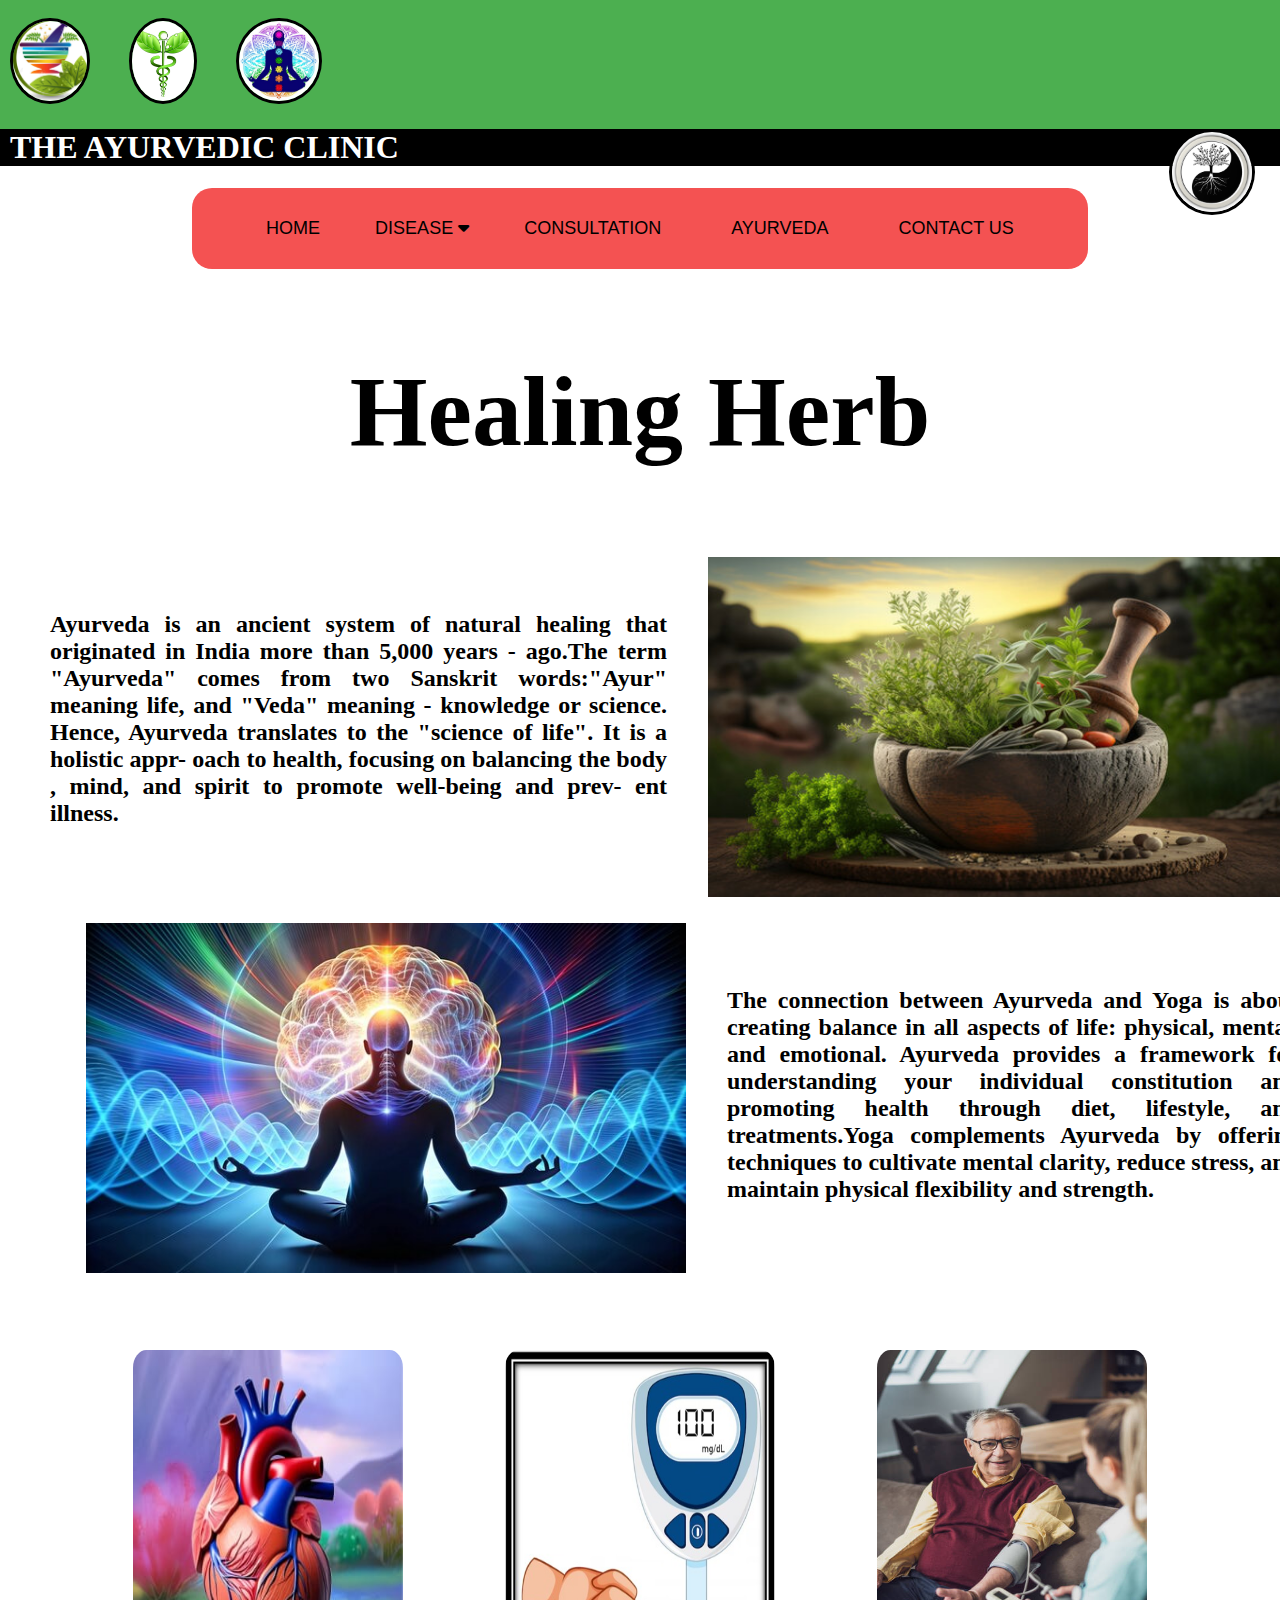
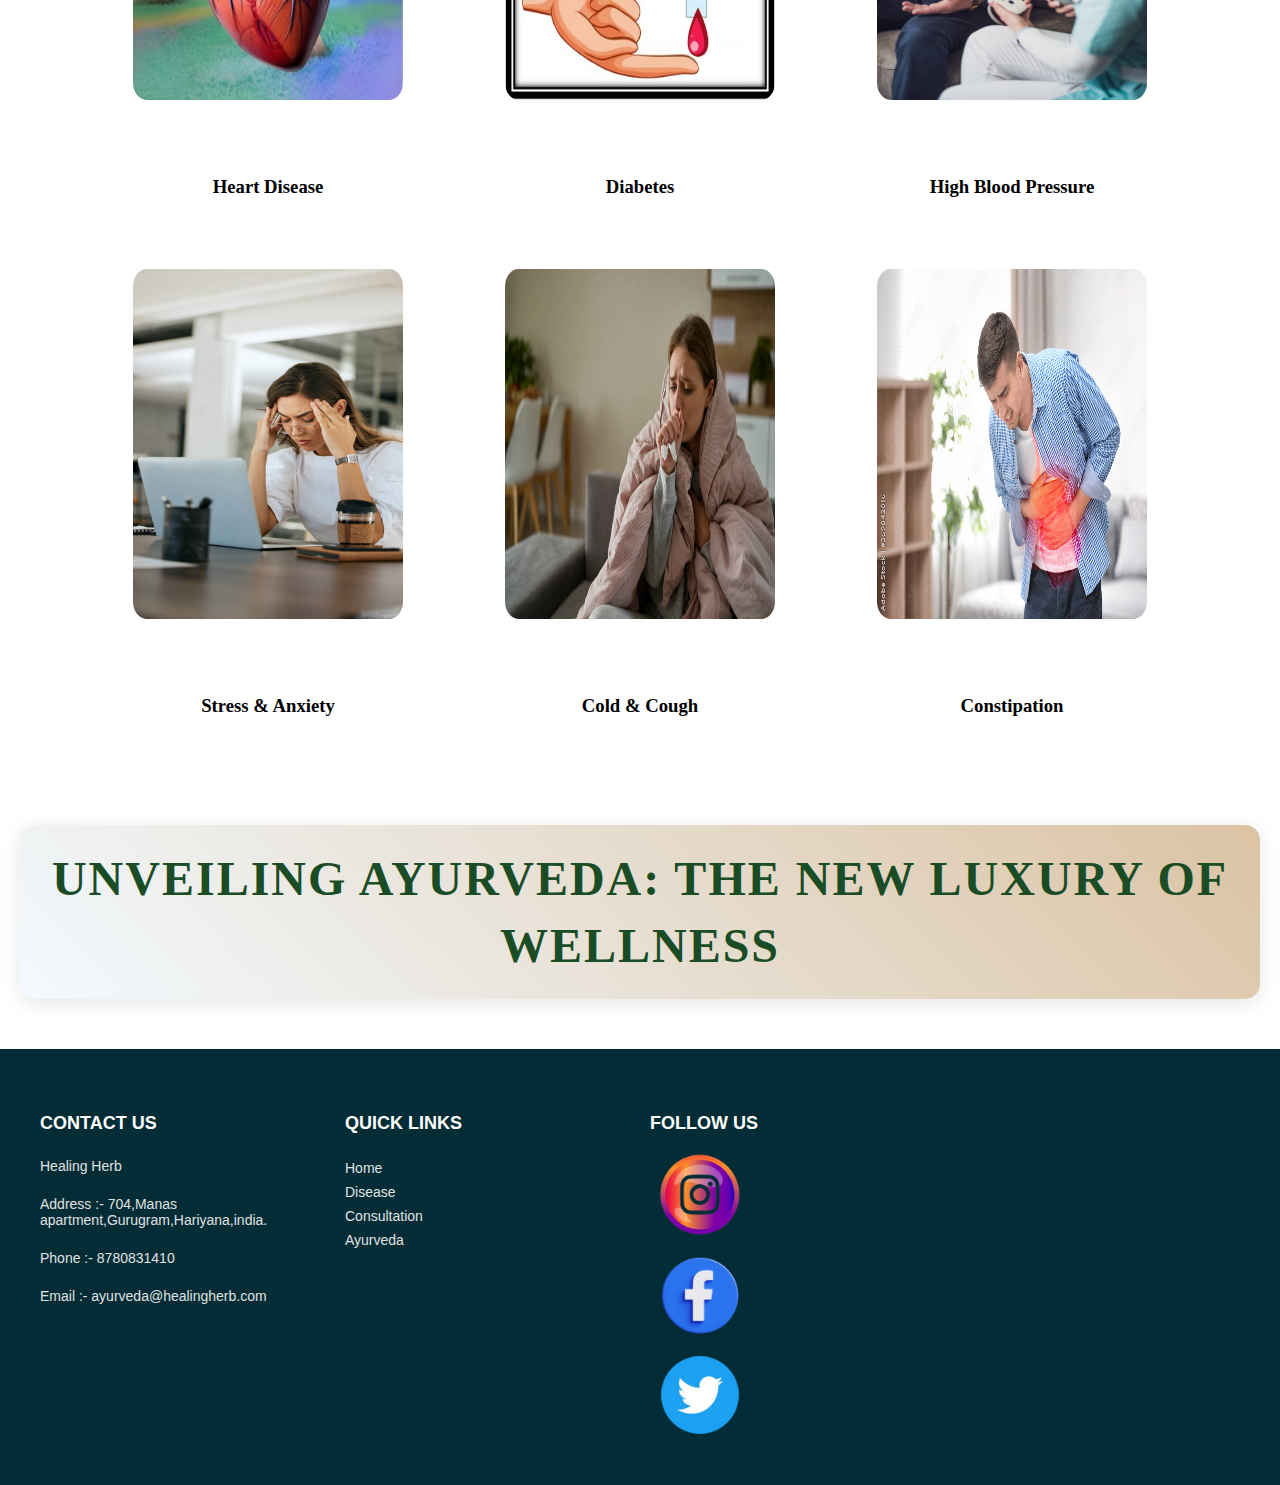
<file: index.html>
<!doctype html>
<html>

<head>
  <title>Healing Herb</title>
  <link rel="stylesheet" href="style1.css" />
   <link href="https://cdnjs.cloudflare.com/ajax/libs/font-awesome/6.0.0-beta3/css/all.min.css" rel="stylesheet">
</head>

<body>

  <header style="background-color: #4CAF50;">
    <br>
    <img src="logo1.jpg" class="logo" />
    <img src="logo2.jpg" class="logo" />
    <img src="logo4.png" class="logo" />
    <br>
    <div style="background-color: black;">
      <h1 style="font-family: Imprint MT Shadow; color:white ; margin-left: 10px;">THE AYURVEDIC CLINIC<img
          src="logo5.png" class="logo" style="float: right;"><br></h1>
    </div>
  </header>
  <div style="background-color: white;">
    <nav class="navbar">
      <ul>
        <li><a href="index.html">Home</a></li>
        <div class="dropdown">
          <button class="dropbtn">Disease
            <i class="fa fa-caret-down"></i>
          </button>
          <div class="dropdown-content">
            <a href="heart_disease.html">Heart Disease</a>
            <a href="diabetes.html">Diabetes</a>
            <a href="high_blood_pressure.html">High Blood Pressure</a>
            <a href="stress_and_anxiety.html">Stress & Anxiety</a>
            <a href="cold_and_cough.html">Cold & Cough</a>
            <a href="constipation.html">Constipation</a>
          </div>
        </div>
        <li><a href="consultation.html">Consultation</a></li>
        <li><a href="ayurveda.html">Ayurveda</a></li>
        <li><a href="contact_us.html">Contact Us</a></li>
      </ul>
    </nav>
  </div>
  <br>

  <h1 class="website-title">Healing Herb</h1>
  <table style="border-spacing: 20px;">
    <tr>
      <td style="padding: 20px; padding-top: 0px;">
        <p>
        <h2 style="font-family: 'Times New Roman', serif; text-align: justify; margin-left: 10px;">
          Ayurveda is an ancient system of natural healing
          that originated in India more than 5,000 years -
          ago.The term "Ayurveda" comes from two Sanskrit
          words:"Ayur" meaning life, and "Veda" meaning -
          knowledge or science. Hence, Ayurveda translates
          to the "science of life". It is a holistic appr-
          oach to health, focusing on balancing the body ,
          mind, and spirit to promote well-being and prev-
          ent illness.
        </h2>
        </p>
      </td>
      <td><img src="himg1.jpg" height=340px width=600></td>
    </tr>

    <tr>
      <td><img src="himg2.jpg" height=350px width=600 style="margin-left:65px ;"></td>
      <td style="padding: 10px; padding-top: 0px;">
        <p>
        <h2 style="font-family: 'Times New Roman', serif; text-align: justify; margin-left: 10px;">
          The connection between Ayurveda and Yoga is about
          creating balance in all aspects of life: physical,
          mental, and emotional. Ayurveda provides a framework
          for understanding your individual constitution and
          promoting health through diet, lifestyle, and
          treatments.Yoga complements Ayurveda by offering
          techniques to cultivate mental clarity, reduce
          stress, and maintain physical flexibility and
          strength.
        </h2>
        </p>
      </td>
    </tr>
  </table>
  <table style="text-align: center; margin-left: auto; margin-right: auto;">
    <tr>
      <td style="padding:50px ;"><a href="heart_disease.html"><img src="D1.jpg" height=350px width=270
            class="image"></a></td>
      <td style="padding:50px ;"><a href="diabetes.html"><img src="D2.png" height=350px width=270 class="image"></a>
      </td>
      <td style="padding:50px ;"><a href="high_blood_pressure.html"><img src="D3.jpg" height=350px width=270
            class="image"></a></td>
    </tr>
    <tr style="font-family: Copperplate Gothic Bold;">
      <td>
        <h3>Heart Disease</h3>
      </td>
      <td>
        <h3>Diabetes</h3>
      </td>
      <td>
        <h3>High Blood Pressure</h3>
      </td>
    </tr>
    <tr>
      <td style="padding:50px ;"><a href="stress_and_anxiety.html"><img src="D4.jpg" height=350px width=270
            class="image"></a></td>
      <td style="padding:50px ;"><a href="cold_and_cough.html"><img src="D5.jpg" height=350px width=270
            class="image"></a></td>
      <td style="padding:50px ;"><a href="constipation.html"><img src="D6.jpg" height=350px width=270 class="image"></a>
      </td>
    </tr>
    <tr style="font-family: Copperplate Gothic Bold;">
      <td>
        <h3>Stress & Anxiety</h3>
      </td>
      <td>
        <h3>Cold & Cough</h3>
      </td>
      <td>
        <h3>Constipation</h3>
      </td>
    </tr>

  </table><br><br>

  <h1 style="text-align: center;" class="luxury-heading">Unveiling Ayurveda: The New Luxury of Wellness</h1>
  <footer>
    <div class="footer-container">
      <div class="footer-column">
        <h4>Contact Us</h4>
        <p>Healing Herb</p>
        <p>Address :- 704,Manas apartment,Gurugram,Hariyana,india.</p>
        <p>Phone :- 8780831410</p>
        <p>Email :- ayurveda@healingherb.com</p>
      </div>
      <div class="footer-column">
        <h4>Quick Links</h4>
        <ul>
          <li><a href="index.html">Home</a></li>
          <li><a href="heart_disease.html">Disease</a></li>
          <li><a href="consultation.html">Consultation</a></li>
          <li><a href="ayurveda.html">Ayurveda</a></li>
          </nav>
      </div>
      <div class="footer-column">
        <h4>Follow Us</h4>
        <img src="F1.jpg" hight=100px width=100px class="fl">
        <img src="F2.jpg" hight=100px width=100px class="fl">
        <img src="F3.jpg" hight=100px width=100px class="fl">
      </div>
  </footer>
</body>

</html>
</file>
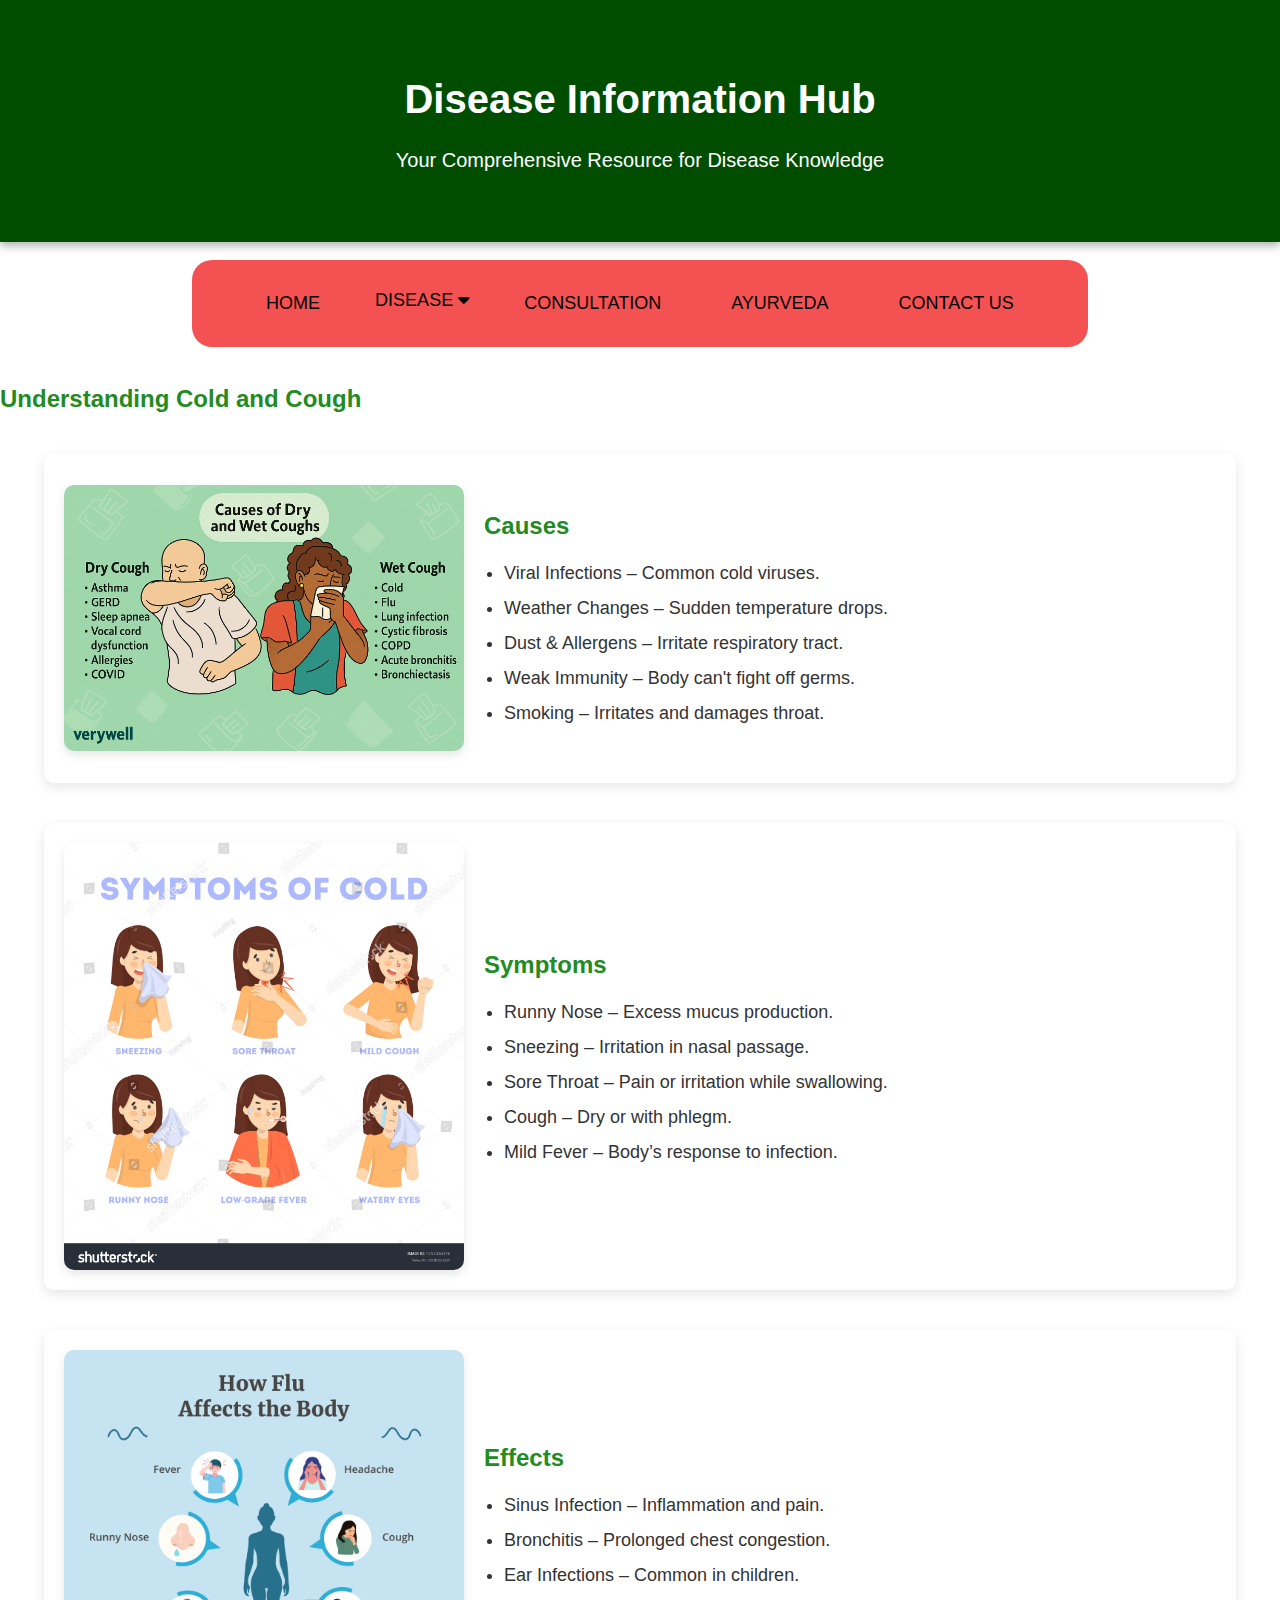
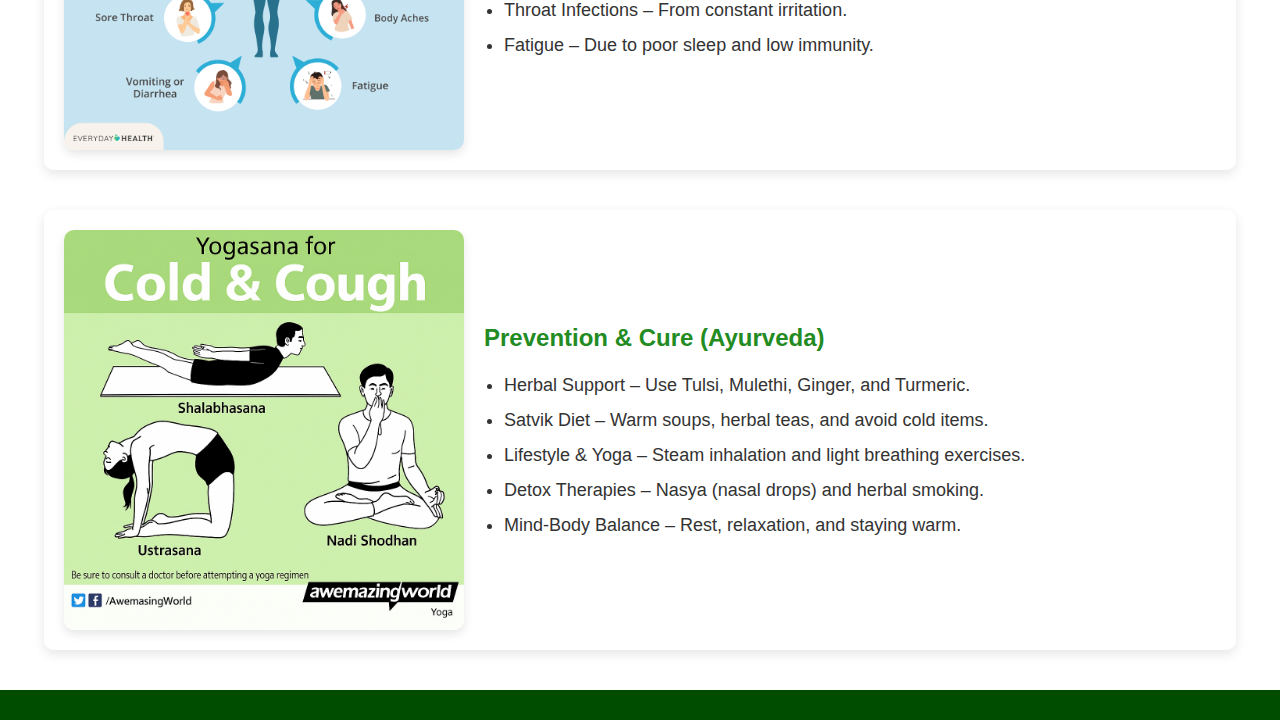
<file: cold_and_cough.html>
<!DOCTYPE html>
<html lang="en">
<head>
    <title>Cold and Cough</title>
    <link rel="stylesheet" href="fin.css">
    <link rel="stylesheet" href="style1.css" />
       <link href="https://cdnjs.cloudflare.com/ajax/libs/font-awesome/6.0.0-beta3/css/all.min.css" rel="stylesheet">
</head>
    
<body>
    <header class="header">
        <h1>Disease Information Hub</h1>
        <p>Your Comprehensive Resource for Disease Knowledge</p>
    </header>
    <br>
    <nav class="navbar">
          <ul>
            <li><a href="index.html">Home</a></li>
            <div class="dropdown">
              <button class="dropbtn">Disease
                <i class="fa fa-caret-down"></i>
              </button>
              <div class="dropdown-content">
                <a href="heart_disease.html">Heart Disease</a>
                <a href="diabetes.html">Diabetes</a>
                <a href="high_blood_pressure.html">High Blood Pressure</a>
                <a href="stress_and_anxiety.html">Stress & Anxiety</a>
                <a href="cold_and_cough.html">Cold & Cough</a>
                <a href="constipation.html">Constipation</a>
              </div>
            </div>
            <li><a href="consultation.html">Consultation</a></li>
            <li><a href="ayurveda.html">Ayurveda</a></li>
            <li><a href="contact_us.html">Contact Us</a></li>
          </ul>
        </nav>
      </div>
      <br>
    <main>
        <h2 class="main">Understanding Cold and Cough</h2>
        <section class="section">
            <img src="c5.png" alt="Causes of Cold and Cough" class="section-img">
            <div class="content">
                <h2>Causes</h2>
                <ul><li>Viral Infections – Common cold viruses.</li><li>Weather Changes – Sudden temperature drops.</li><li>Dust & Allergens – Irritate respiratory tract.</li><li>Weak Immunity – Body can't fight off germs.</li><li>Smoking – Irritates and damages throat.</li></ul>
            </div>
        </section>
        <section class="section">
            <img src="s5.jpg" alt="Symptoms of Cold and Cough" class="section-img">
            <div class="content">
                <h2>Symptoms</h2>
                <ul><li>Runny Nose – Excess mucus production.</li><li>Sneezing – Irritation in nasal passage.</li><li>Sore Throat – Pain or irritation while swallowing.</li><li>Cough – Dry or with phlegm.</li><li>Mild Fever – Body’s response to infection.</li></ul>
            </div>
        </section>
        <section class="section">
            <img src="e5.png" alt="Effects of Cold and Cough" class="section-img">
            <div class="content">
                <h2>Effects</h2>
                <ul><li>Sinus Infection – Inflammation and pain.</li><li>Bronchitis – Prolonged chest congestion.</li><li>Ear Infections – Common in children.</li><li>Throat Infections – From constant irritation.</li><li>Fatigue – Due to poor sleep and low immunity.</li></ul>
            </div>
        </section>
        <section class="section">
            <img src="ce5.png" alt="Cure for Cold and Cough" class="section-img">
            <div class="content">
                <h2>Prevention & Cure (Ayurveda)</h2>
                <ul><li>Herbal Support – Use Tulsi, Mulethi, Ginger, and Turmeric.</li><li>Satvik Diet – Warm soups, herbal teas, and avoid cold items.</li><li>Lifestyle & Yoga – Steam inhalation and light breathing exercises.</li><li>Detox Therapies – Nasya (nasal drops) and herbal smoking.</li><li>Mind-Body Balance – Rest, relaxation, and staying warm.</li></ul>
            </div>
        </section>
    </main>
    <footer class="footer"></footer>
</body>
</html>
</file>
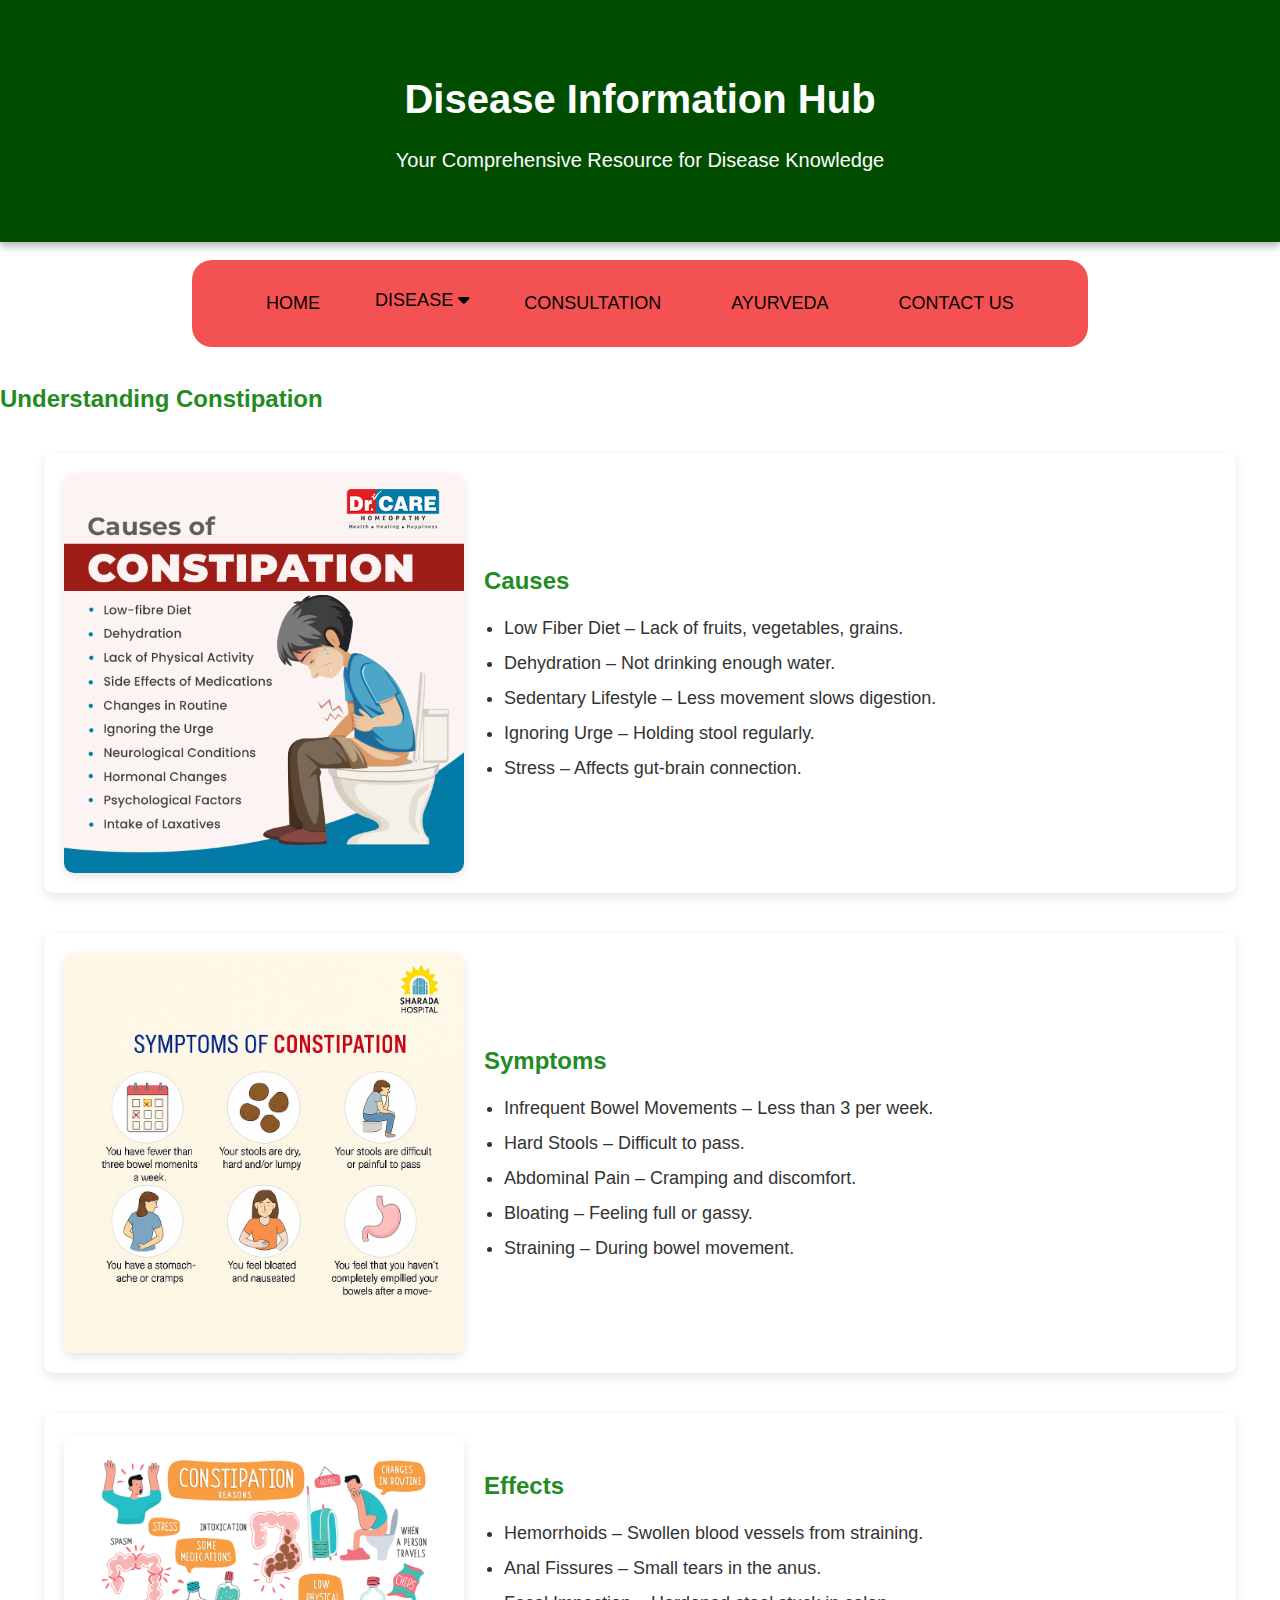
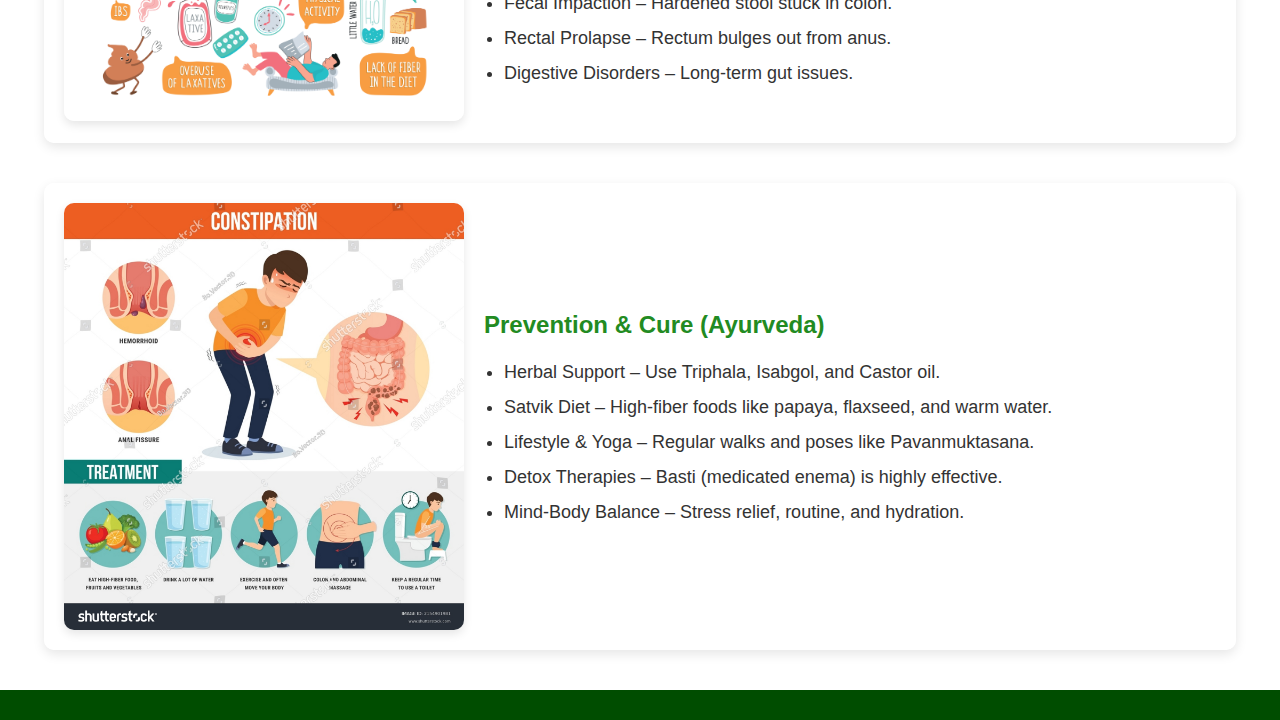
<file: constipation.html>
<!DOCTYPE html>
<html lang="en">
<head>
    <title>Constipation</title>
    <link rel="stylesheet" href="fin.css">
    <link rel="stylesheet" href="style1.css" />
       <link href="https://cdnjs.cloudflare.com/ajax/libs/font-awesome/6.0.0-beta3/css/all.min.css" rel="stylesheet">
</head>
<body>
    <header class="header">
        <h1>Disease Information Hub</h1>
        <p>Your Comprehensive Resource for Disease Knowledge</p>
    </header>
    <br>
    <nav class="navbar">
          <ul>
            <li><a href="index.html">Home</a></li>
            <div class="dropdown">
              <button class="dropbtn">Disease
                <i class="fa fa-caret-down"></i>
              </button>
              <div class="dropdown-content">
                <a href="heart_disease.html">Heart Disease</a>
                <a href="diabetes.html">Diabetes</a>
                <a href="high_blood_pressure.html">High Blood Pressure</a>
                <a href="stress_and_anxiety.html">Stress & Anxiety</a>
                <a href="cold_and_cough.html">Cold & Cough</a>
                <a href="constipation.html">Constipation</a>
              </div>
            </div>
            <li><a href="consultation.html">Consultation</a></li>
            <li><a href="ayurveda.html">Ayurveda</a></li>
            <li><a href="contact_us.html">Contact Us</a></li>
          </ul>
        </nav>
      </div>
      <br>
    <main>
        <h2 class="main">Understanding Constipation</h2>
        <section class="section">
            <img src="c6.jpg" alt="Causes of Constipation" class="section-img">
            <div class="content">
                <h2>Causes</h2>
                <ul><li>Low Fiber Diet – Lack of fruits, vegetables, grains.</li><li>Dehydration – Not drinking enough water.</li><li>Sedentary Lifestyle – Less movement slows digestion.</li><li>Ignoring Urge – Holding stool regularly.</li><li>Stress – Affects gut-brain connection.</li></ul>
            </div>
        </section>
        <section class="section">
            <img src="s6.png" alt="Symptoms of Constipation" class="section-img">
            <div class="content">
                <h2>Symptoms</h2>
                <ul><li>Infrequent Bowel Movements – Less than 3 per week.</li><li>Hard Stools – Difficult to pass.</li><li>Abdominal Pain – Cramping and discomfort.</li><li>Bloating – Feeling full or gassy.</li><li>Straining – During bowel movement.</li></ul>
            </div>
        </section>
        <section class="section">
            <img src="e6.png" alt="Effects of Constipation" class="section-img">
            <div class="content">
                <h2>Effects</h2>
                <ul><li>Hemorrhoids – Swollen blood vessels from straining.</li><li>Anal Fissures – Small tears in the anus.</li><li>Fecal Impaction – Hardened stool stuck in colon.</li><li>Rectal Prolapse – Rectum bulges out from anus.</li><li>Digestive Disorders – Long-term gut issues.</li></ul>
            </div>
        </section>
        <section class="section">
            <img src="ce6.jpg" alt="Cure for Constipation" class="section-img">
            <div class="content">
                <h2>Prevention & Cure (Ayurveda)</h2>
                <ul><li>Herbal Support – Use Triphala, Isabgol, and Castor oil.</li><li>Satvik Diet – High-fiber foods like papaya, flaxseed, and warm water.</li><li>Lifestyle & Yoga – Regular walks and poses like Pavanmuktasana.</li><li>Detox Therapies – Basti (medicated enema) is highly effective.</li><li>Mind-Body Balance – Stress relief, routine, and hydration.</li></ul>
            </div>
        </section>
    </main>
    <footer class="footer"></footer>
</body>
</html>
</file>
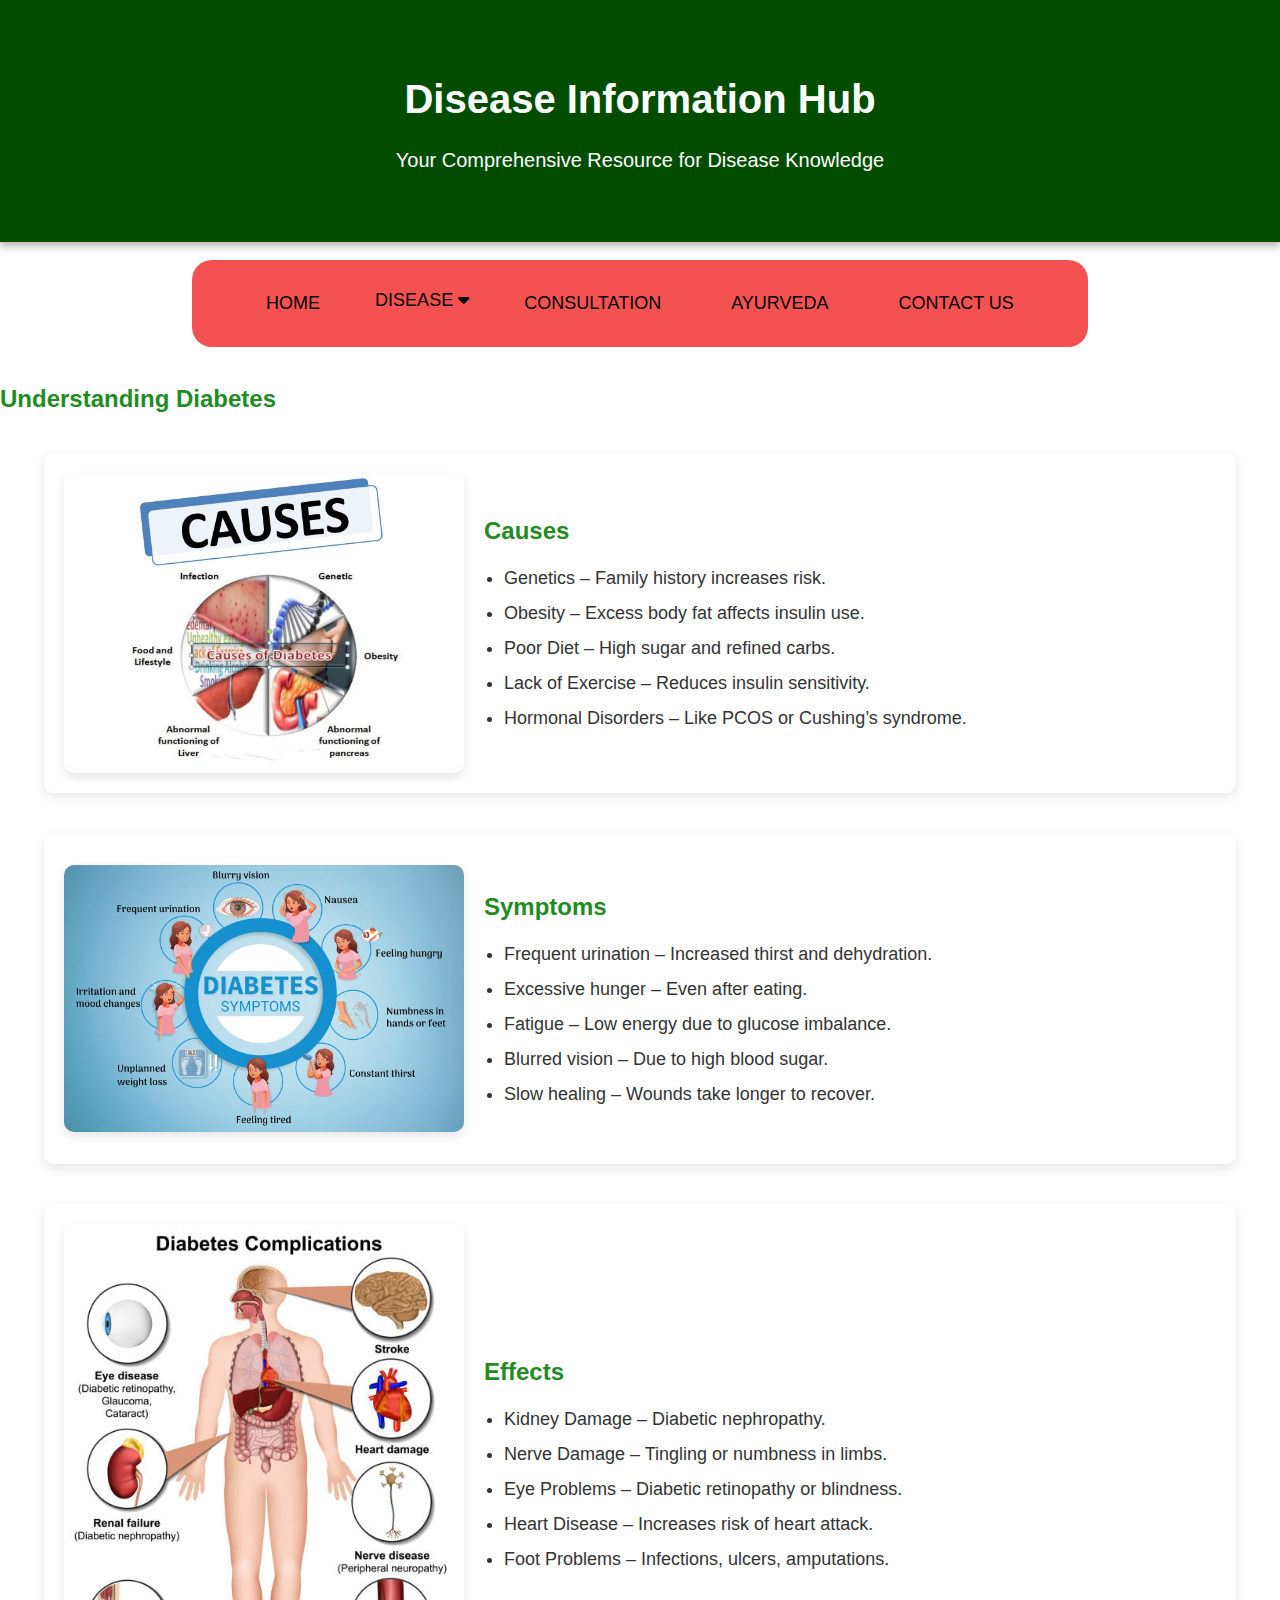
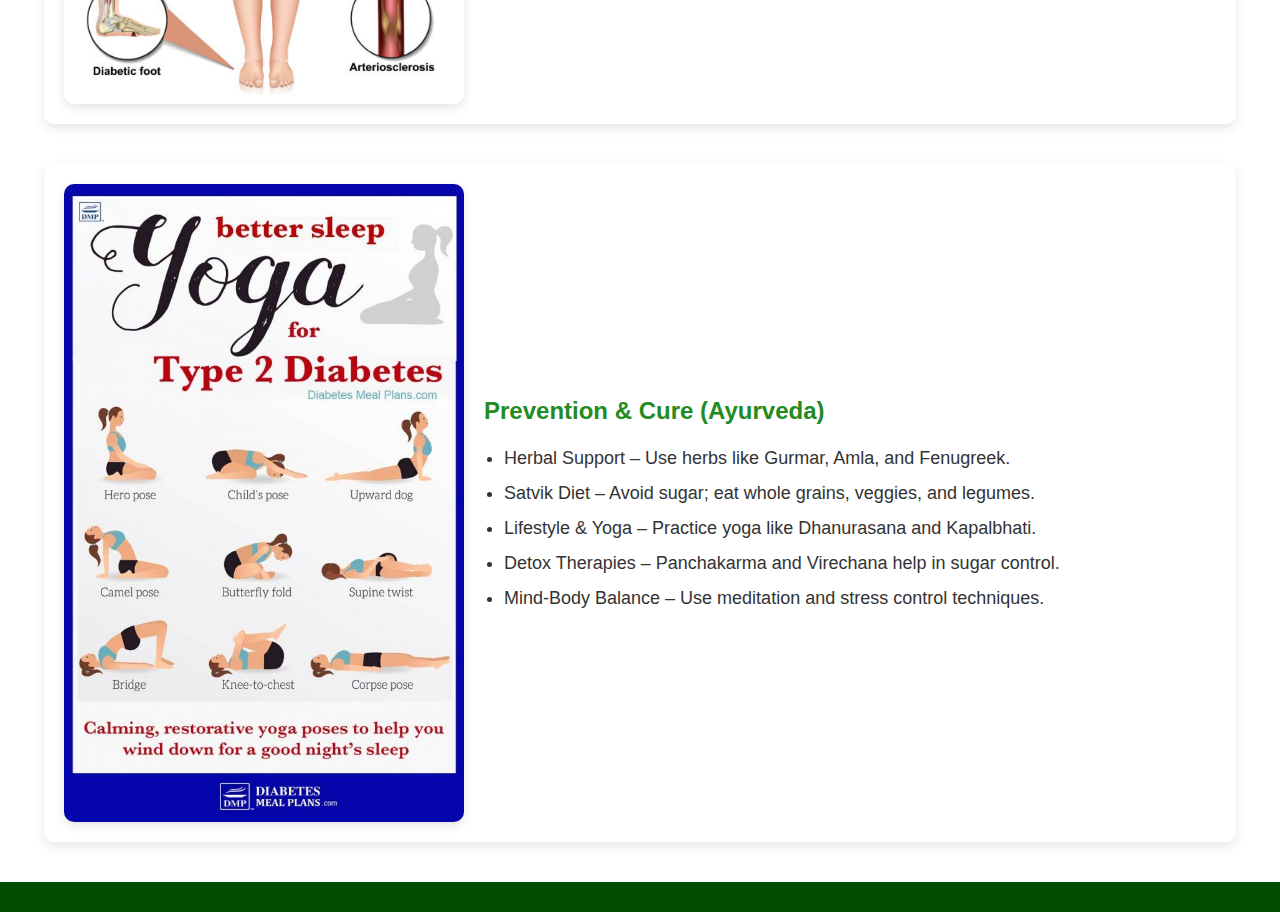
<file: diabetes.html>
<!DOCTYPE html>
<html lang="en">
<head>
    <title>Diabetes</title>
    <link rel="stylesheet" href="fin.css">
    <link rel="stylesheet" href="style1.css" />
       <link href="https://cdnjs.cloudflare.com/ajax/libs/font-awesome/6.0.0-beta3/css/all.min.css" rel="stylesheet">
</head>
<body>
    <header class="header">
        <h1>Disease Information Hub</h1>
        <p>Your Comprehensive Resource for Disease Knowledge</p>
    </header>
    <br>
    <nav class="navbar">
          <ul>
            <li><a href="index.html">Home</a></li>
            <div class="dropdown">
              <button class="dropbtn">Disease
                <i class="fa fa-caret-down"></i>
              </button>
              <div class="dropdown-content">
                <a href="heart_disease.html">Heart Disease</a>
                <a href="diabetes.html">Diabetes</a>
                <a href="high_blood_pressure.html">High Blood Pressure</a>
                <a href="stress_and_anxiety.html">Stress & Anxiety</a>
                <a href="cold_and_cough.html">Cold & Cough</a>
                <a href="constipation.html">Constipation</a>
              </div>
            </div>
            <li><a href="consultation.html">Consultation</a></li>
            <li><a href="ayurveda.html">Ayurveda</a></li>
            <li><a href="contact_us.html">Contact Us</a></li>
          </ul>
        </nav>
      </div>
      <br>
    <main>
        <h2 class="main">Understanding Diabetes</h2>
        <section class="section">
            <img src="c2.jpg" alt="Causes of Diabetes" class="section-img">
            <div class="content">
                <h2>Causes</h2>
                <ul><li>Genetics – Family history increases risk.</li>
                    <li>Obesity – Excess body fat affects insulin use.</li>
                    <li>Poor Diet – High sugar and refined carbs.</li>
                    <li>Lack of Exercise – Reduces insulin sensitivity.</li>
                    <li>Hormonal Disorders – Like PCOS or Cushing’s syndrome.</li></ul>
            </div>
        </section>
        <section class="section">
            <img src="s2.jpg" alt="Symptoms of Diabetes" class="section-img">
            <div class="content">
                <h2>Symptoms</h2>
                <ul><li>Frequent urination – Increased thirst and dehydration.</li><li>Excessive hunger – Even after eating.</li><li>Fatigue – Low energy due to glucose imbalance.</li><li>Blurred vision – Due to high blood sugar.</li><li>Slow healing – Wounds take longer to recover.</li></ul>
            </div>
        </section>
        <section class="section">
            <img src="e2.jpg" alt="Effects of Diabetes" class="section-img">
            <div class="content">
                <h2>Effects</h2>
                <ul><li>Kidney Damage – Diabetic nephropathy.</li><li>Nerve Damage – Tingling or numbness in limbs.</li><li>Eye Problems – Diabetic retinopathy or blindness.</li><li>Heart Disease – Increases risk of heart attack.</li><li>Foot Problems – Infections, ulcers, amputations.</li></ul>
            </div>
        </section>
        <section class="section">
            <img src="ce2.jpg" alt="Cure for Diabetes" class="section-img">
            <div class="content">
                <h2>Prevention & Cure (Ayurveda)</h2>
                <ul><li>Herbal Support – Use herbs like Gurmar, Amla, and Fenugreek.</li><li>Satvik Diet – Avoid sugar; eat whole grains, veggies, and legumes.</li><li>Lifestyle & Yoga – Practice yoga like Dhanurasana and Kapalbhati.</li><li>Detox Therapies – Panchakarma and Virechana help in sugar control.</li><li>Mind-Body Balance – Use meditation and stress control techniques.</li></ul>
            </div>
        </section>
    </main>
    <footer class="footer"></footer>
</body>
</html>
</file>
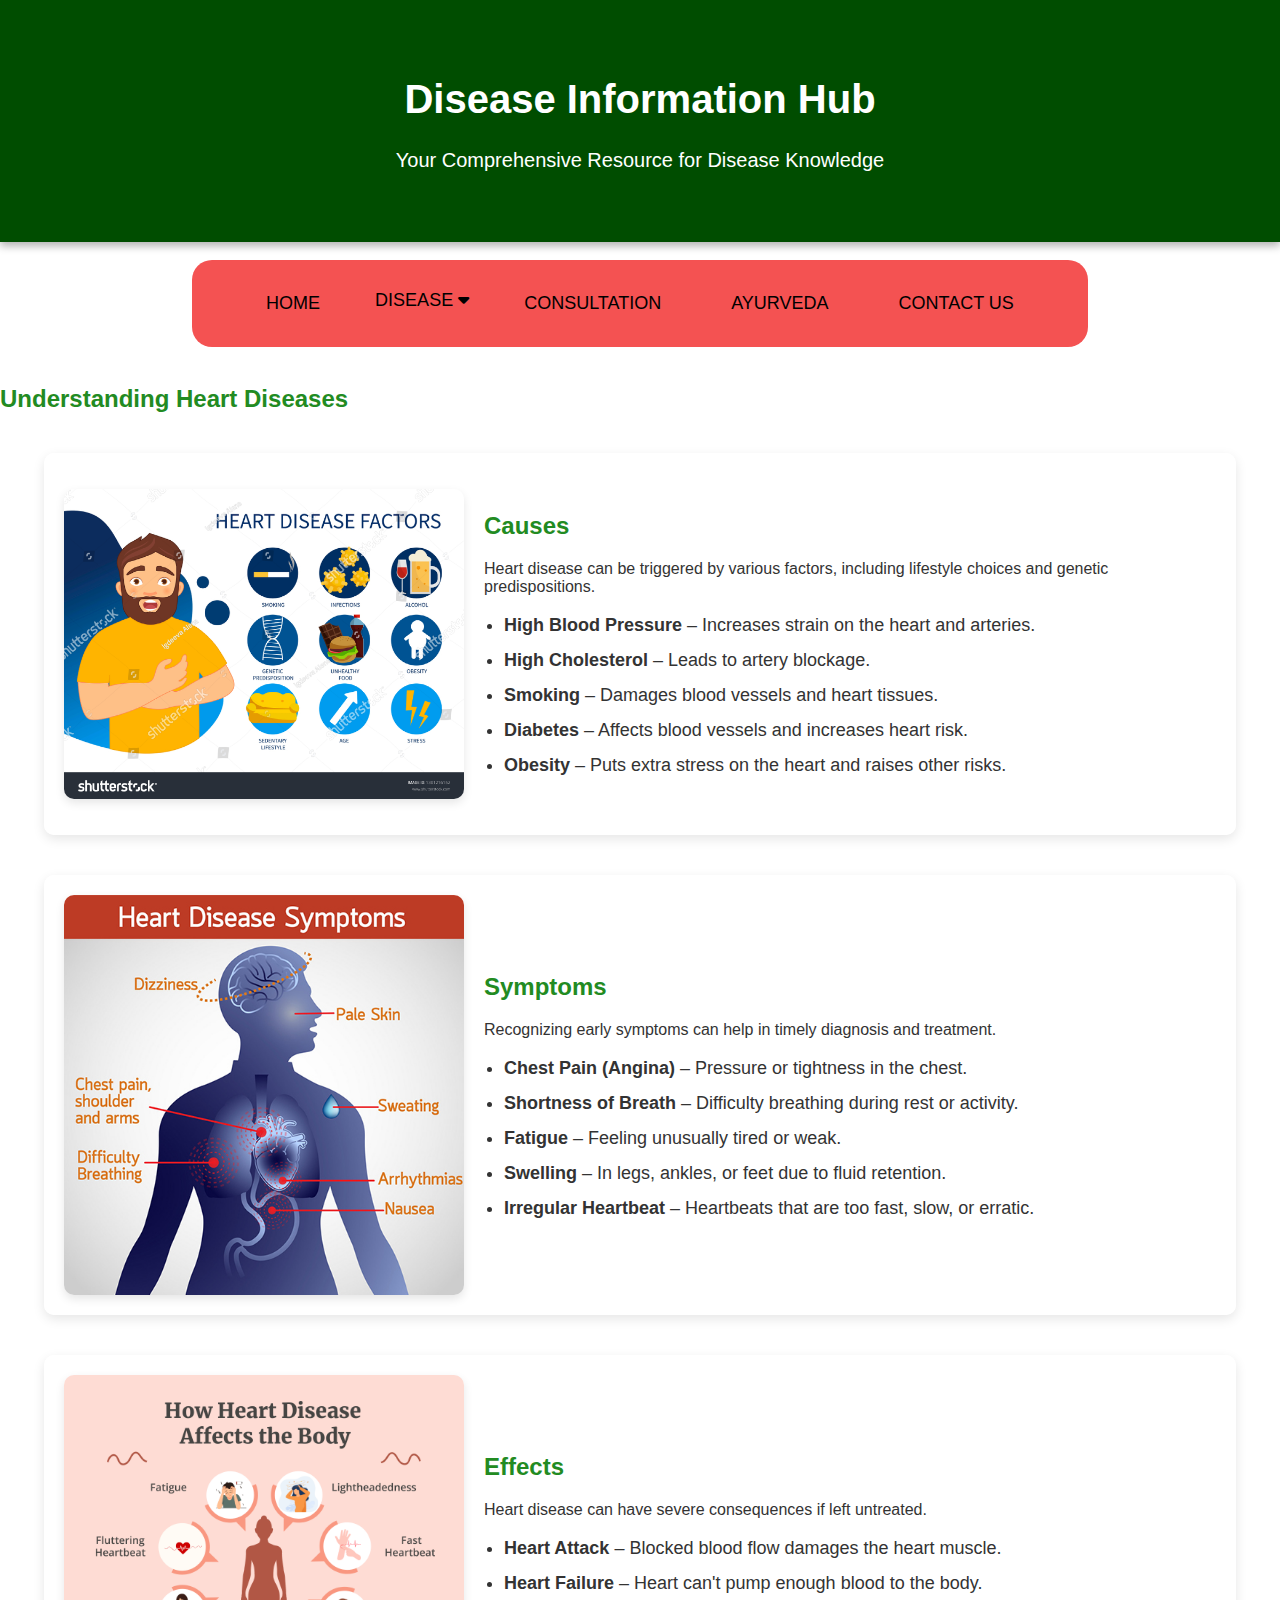
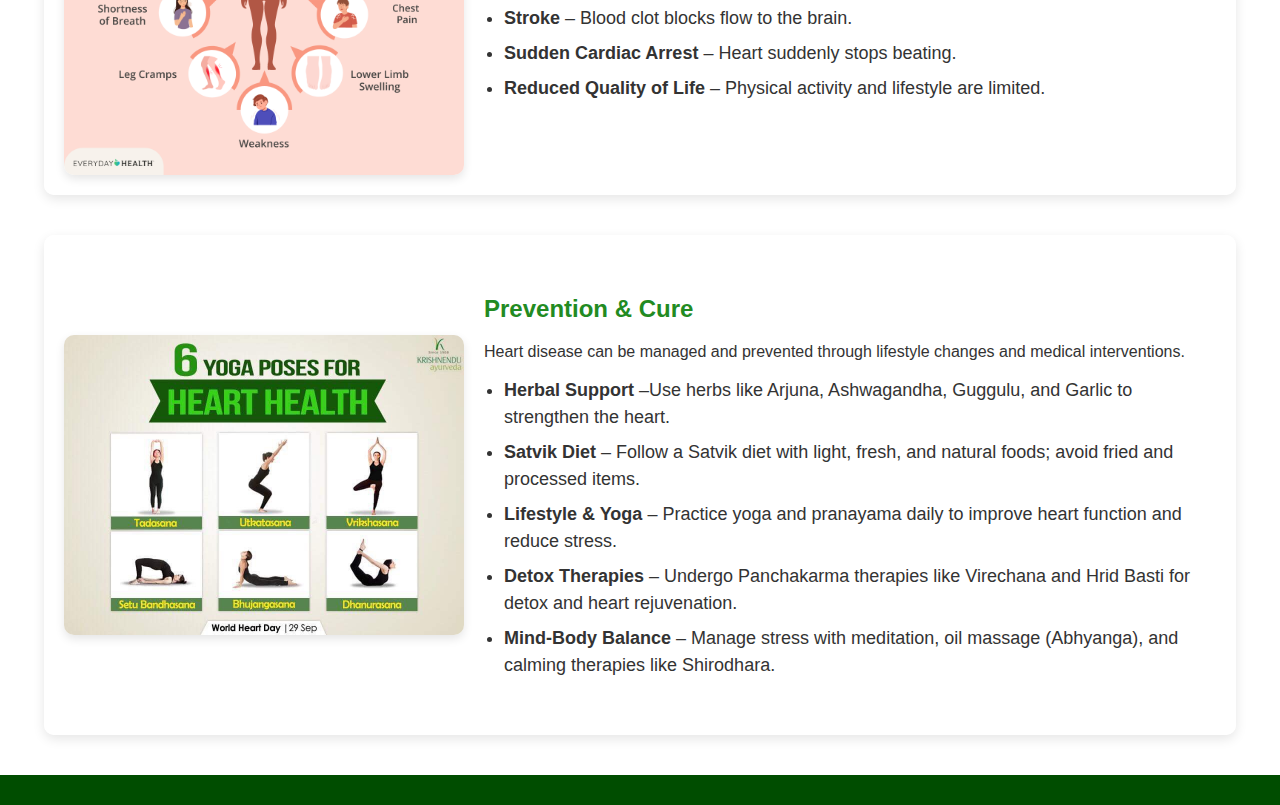
<file: heart_disease.html>
<!DOCTYPE html>
<html lang="en">
<head>
    
    <title>Heart Disease Information</title>
    <link rel="stylesheet" href="fin.css">
     <link rel="stylesheet" href="style1.css" />
       <link href="https://cdnjs.cloudflare.com/ajax/libs/font-awesome/6.0.0-beta3/css/all.min.css" rel="stylesheet">
</head>
<body>
    

    
    <header class="header">
        <h1>Disease Information Hub</h1>
        <p>Your Comprehensive Resource for Disease Knowledge</p>
    </header>
    <br>
    <nav class="navbar">
          <ul>
            <li><a href="index.html">Home</a></li>
            <div class="dropdown">
              <button class="dropbtn">Disease
                <i class="fa fa-caret-down"></i>
              </button>
              <div class="dropdown-content">
                <a href="heart_disease.html">Heart Disease</a>
                <a href="diabetes.html">Diabetes</a>
                <a href="high_blood_pressure.html">High Blood Pressure</a>
                <a href="stress_and_anxiety.html">Stress & Anxiety</a>
                <a href="cold_and_cough.html">Cold & Cough</a>
                <a href="constipation.html">Constipation</a>
              </div>
            </div>
            <li><a href="consultation.html">Consultation</a></li>
            <li><a href="ayurveda.html">Ayurveda</a></li>
            <li><a href="contact_us.html">Contact Us</a></li>
          </ul>
        </nav>
      </div>
      <br>
    
    <main>
        <h2 class="main">Understanding Heart Diseases</h2>

        
        <section class="section">
            <img src="c1.jpg" alt="Causes of Heart Disease" class="section-img">
            <div class="content">
                <h2>Causes</h2>
                <p>Heart disease can be triggered by various factors, including lifestyle choices and genetic predispositions.</p>
                <ul>
                    <li><strong>High Blood Pressure</strong> – Increases strain on the heart and arteries.</li>
                    <li><strong>High Cholesterol</strong> – Leads to artery blockage.</li>
                    <li><strong>Smoking</strong> – Damages blood vessels and heart tissues.</li>
                    <li><strong>Diabetes</strong> – Affects blood vessels and increases heart risk.</li>
                    <li><strong>Obesity</strong> – Puts extra stress on the heart and raises other risks.</li>
                </ul>
            </div>
        </section>

        
        <section class="section">
            <img src="s1.jpg" alt="Symptoms of Heart Disease" class="section-img">
            <div class="content">
                <h2>Symptoms</h2>
                <p>Recognizing early symptoms can help in timely diagnosis and treatment.</p>
                <ul>
                    <li><strong>Chest Pain (Angina)</strong> – Pressure or tightness in the chest.</li>
                    <li><strong>Shortness of Breath</strong> – Difficulty breathing during rest or activity.</li>
                    <li><strong>Fatigue</strong> – Feeling unusually tired or weak.</li>
                    <li><strong>Swelling</strong> – In legs, ankles, or feet due to fluid retention.</li>
                    <li><strong>Irregular Heartbeat</strong> – Heartbeats that are too fast, slow, or erratic.</li>
                </ul>
            </div>
        </section>

        
        <section class="section">
            <img src="e1.png" alt="Effects of Heart Disease" class="section-img">
            <div class="content">
                <h2>Effects</h2>
                <p>Heart disease can have severe consequences if left untreated.</p>
                <ul>
                    <li><strong>Heart Attack</strong> – Blocked blood flow damages the heart muscle.</li>
  <li><strong>Heart Failure</strong> – Heart can't pump enough blood to the body.</li>
  <li><strong>Stroke</strong> – Blood clot blocks flow to the brain.</li>
  <li><strong>Sudden Cardiac Arrest</strong> – Heart suddenly stops beating.</li>
  <li><strong>Reduced Quality of Life</strong> – Physical activity and lifestyle are limited.</li>
            </div>
        </section>

        
        <section class="section">
            <img src="cu1.jpeg" alt="Cure for Heart Disease" class="section-img">
            <div class="content">
                <h2>Prevention & Cure</h2>
                <p>Heart disease can be managed and prevented through lifestyle changes and medical interventions.</p>
                <ul>
                    <li><strong>Herbal Support</strong> –Use herbs like Arjuna, Ashwagandha, Guggulu, and Garlic to strengthen the heart.</li>
                    <li><strong>Satvik Diet</strong> – Follow a Satvik diet with light, fresh, and natural foods; avoid fried and processed items.</li>
                    <li><strong>Lifestyle & Yoga</strong> – Practice yoga and pranayama daily to improve heart function and reduce stress.</li>
                    <li><strong>Detox Therapies</strong> – Undergo Panchakarma therapies like Virechana and Hrid Basti for detox and heart rejuvenation.</li>
                    <li><strong>Mind-Body Balance</strong> – Manage stress with meditation, oil massage (Abhyanga), and calming therapies like Shirodhara.</li>
                  </ul>
                </ul>
            </div>
        </section>
    </main>

    
    <footer class="footer">
       </footer>

</body>
</html>
</file>
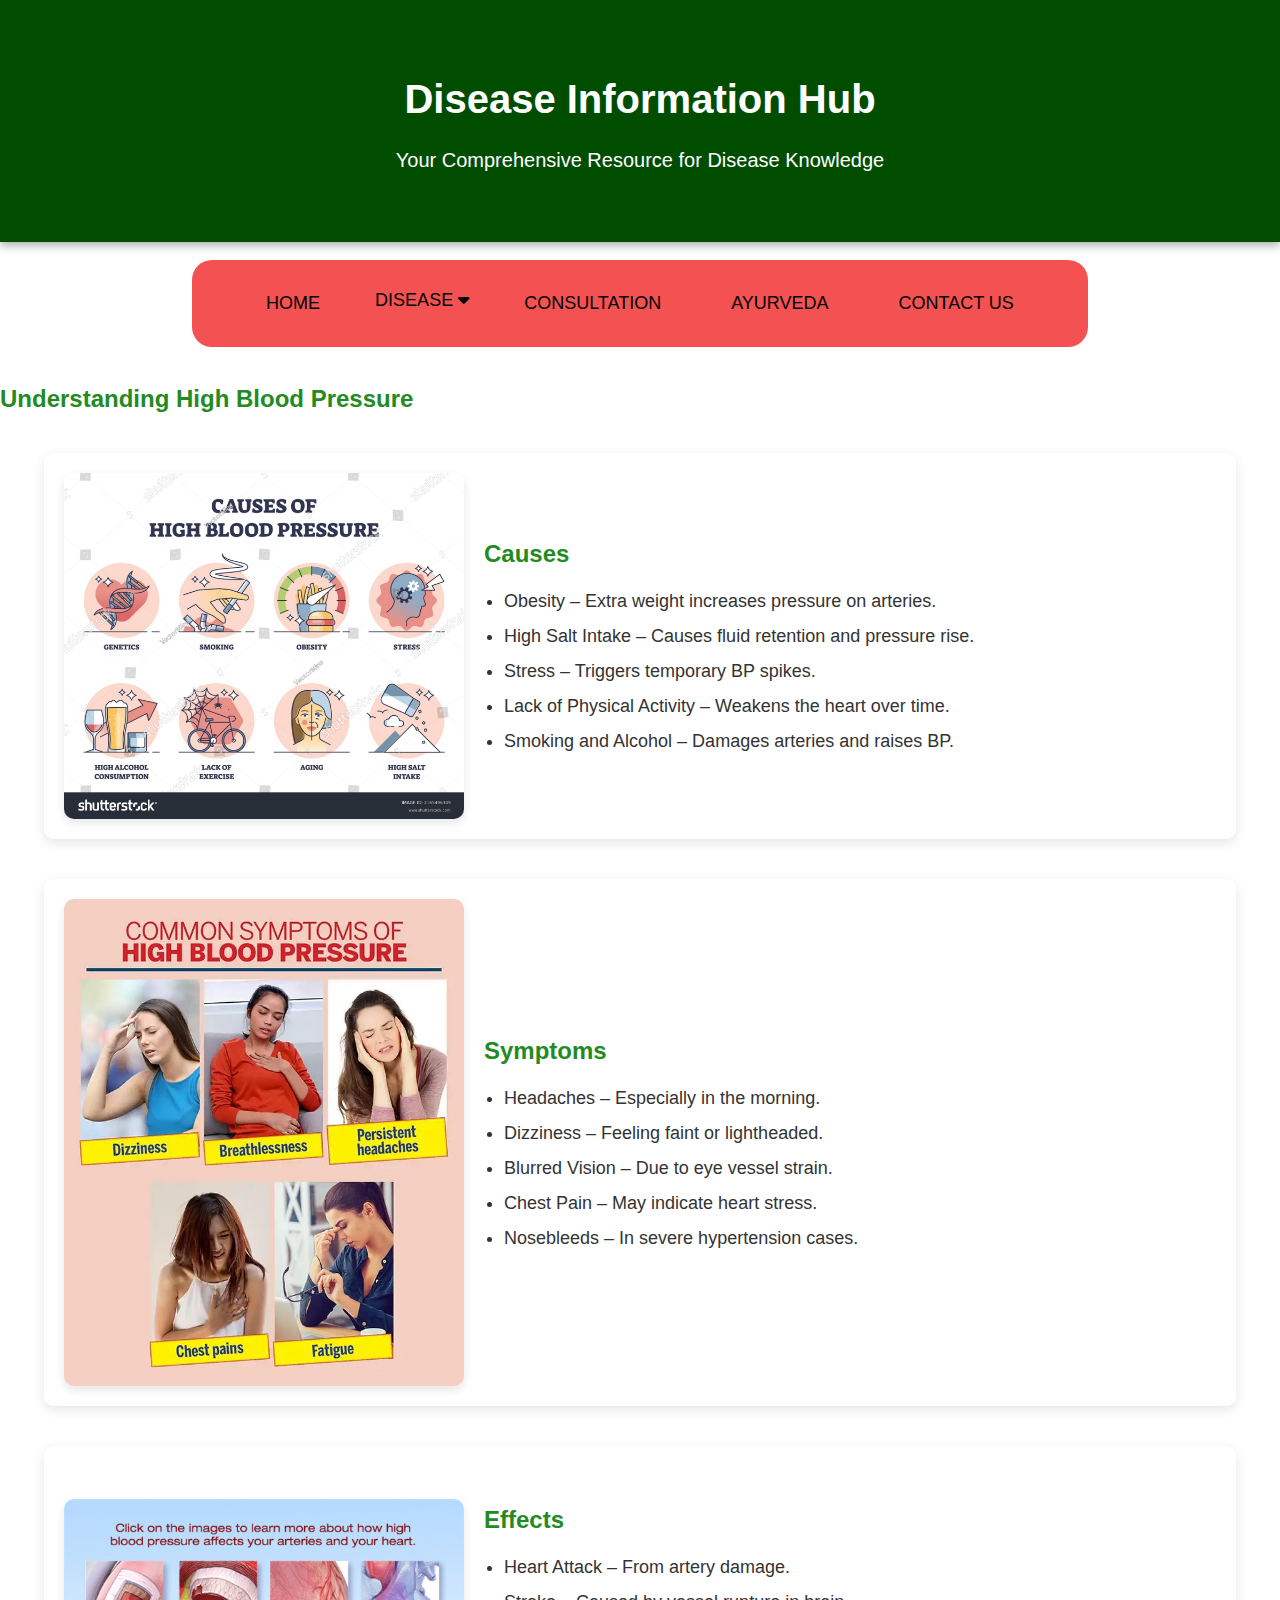
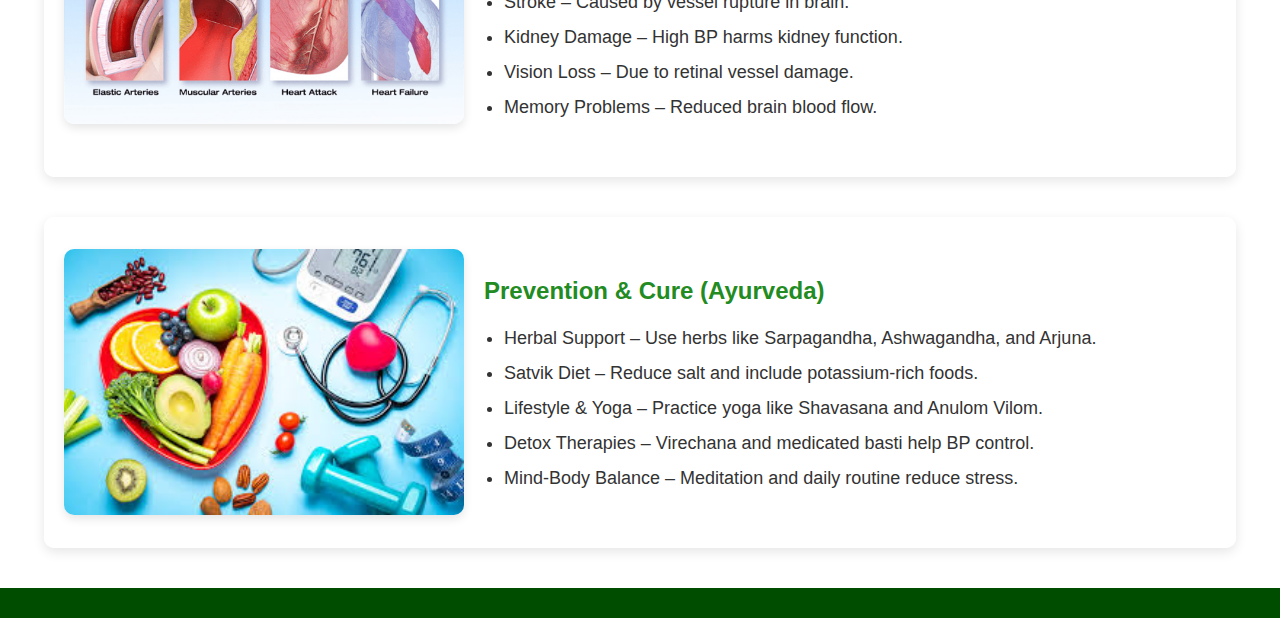
<file: high_blood_pressure.html>
<!DOCTYPE html>
<html lang="en">
<head>
    <title>High Blood Pressure</title>
    <link rel="stylesheet" href="fin.css">
    <link rel="stylesheet" href="style1.css" />
       <link href="https://cdnjs.cloudflare.com/ajax/libs/font-awesome/6.0.0-beta3/css/all.min.css" rel="stylesheet">
</head>
<body>
    <header class="header">
        <h1>Disease Information Hub</h1>
        <p>Your Comprehensive Resource for Disease Knowledge</p>
    </header>
    <br>
    <nav class="navbar">
          <ul>
            <li><a href="index.html">Home</a></li>
            <div class="dropdown">
              <button class="dropbtn">Disease
                <i class="fa fa-caret-down"></i>
              </button>
              <div class="dropdown-content">
                <a href="heart_disease.html">Heart Disease</a>
                <a href="diabetes.html">Diabetes</a>
                <a href="high_blood_pressure.html">High Blood Pressure</a>
                <a href="stress_and_anxiety.html">Stress & Anxiety</a>
                <a href="cold_and_cough.html">Cold & Cough</a>
                <a href="constipation.html">Constipation</a>
              </div>
            </div>
            <li><a href="consultation.html">Consultation</a></li>
            <li><a href="ayurveda.html">Ayurveda</a></li>
            <li><a href="contact_us.html">Contact Us</a></li>
          </ul>
        </nav>
      </div>
      <br>
    <main>
        <h2 class="main">Understanding High Blood Pressure</h2>
        <section class="section">
            <img src="c3.jpg" alt="Causes of High Blood Pressure" class="section-img">
            <div class="content">
                <h2>Causes</h2>
                <ul><li>Obesity – Extra weight increases pressure on arteries.</li><li>High Salt Intake – Causes fluid retention and pressure rise.</li><li>Stress – Triggers temporary BP spikes.</li><li>Lack of Physical Activity – Weakens the heart over time.</li><li>Smoking and Alcohol – Damages arteries and raises BP.</li></ul>
            </div>
        </section>
        <section class="section">
            <img src="s3.webp" alt="Symptoms of High Blood Pressure" class="section-img">
            <div class="content">
                <h2>Symptoms</h2>
                <ul><li>Headaches – Especially in the morning.</li><li>Dizziness – Feeling faint or lightheaded.</li><li>Blurred Vision – Due to eye vessel strain.</li><li>Chest Pain – May indicate heart stress.</li><li>Nosebleeds – In severe hypertension cases.</li></ul>
            </div>
        </section>
        <section class="section">
            <img src="e3.png" alt="Effects of High Blood Pressure" class="section-img">
            <div class="content">
                <h2>Effects</h2>
                <ul><li>Heart Attack – From artery damage.</li><li>Stroke – Caused by vessel rupture in brain.</li><li>Kidney Damage – High BP harms kidney function.</li><li>Vision Loss – Due to retinal vessel damage.</li><li>Memory Problems – Reduced brain blood flow.</li></ul>
            </div>
        </section>
        <section class="section">
            <img src="ce3.jpg" alt="Cure for High Blood Pressure" class="section-img">
            <div class="content">
                <h2>Prevention & Cure (Ayurveda)</h2>
                <ul><li>Herbal Support – Use herbs like Sarpagandha, Ashwagandha, and Arjuna.</li><li>Satvik Diet – Reduce salt and include potassium-rich foods.</li><li>Lifestyle & Yoga – Practice yoga like Shavasana and Anulom Vilom.</li><li>Detox Therapies – Virechana and medicated basti help BP control.</li><li>Mind-Body Balance – Meditation and daily routine reduce stress.</li></ul>
            </div>
        </section>
    </main>
    <footer class="footer"></footer>
</body>
</html>
</file>
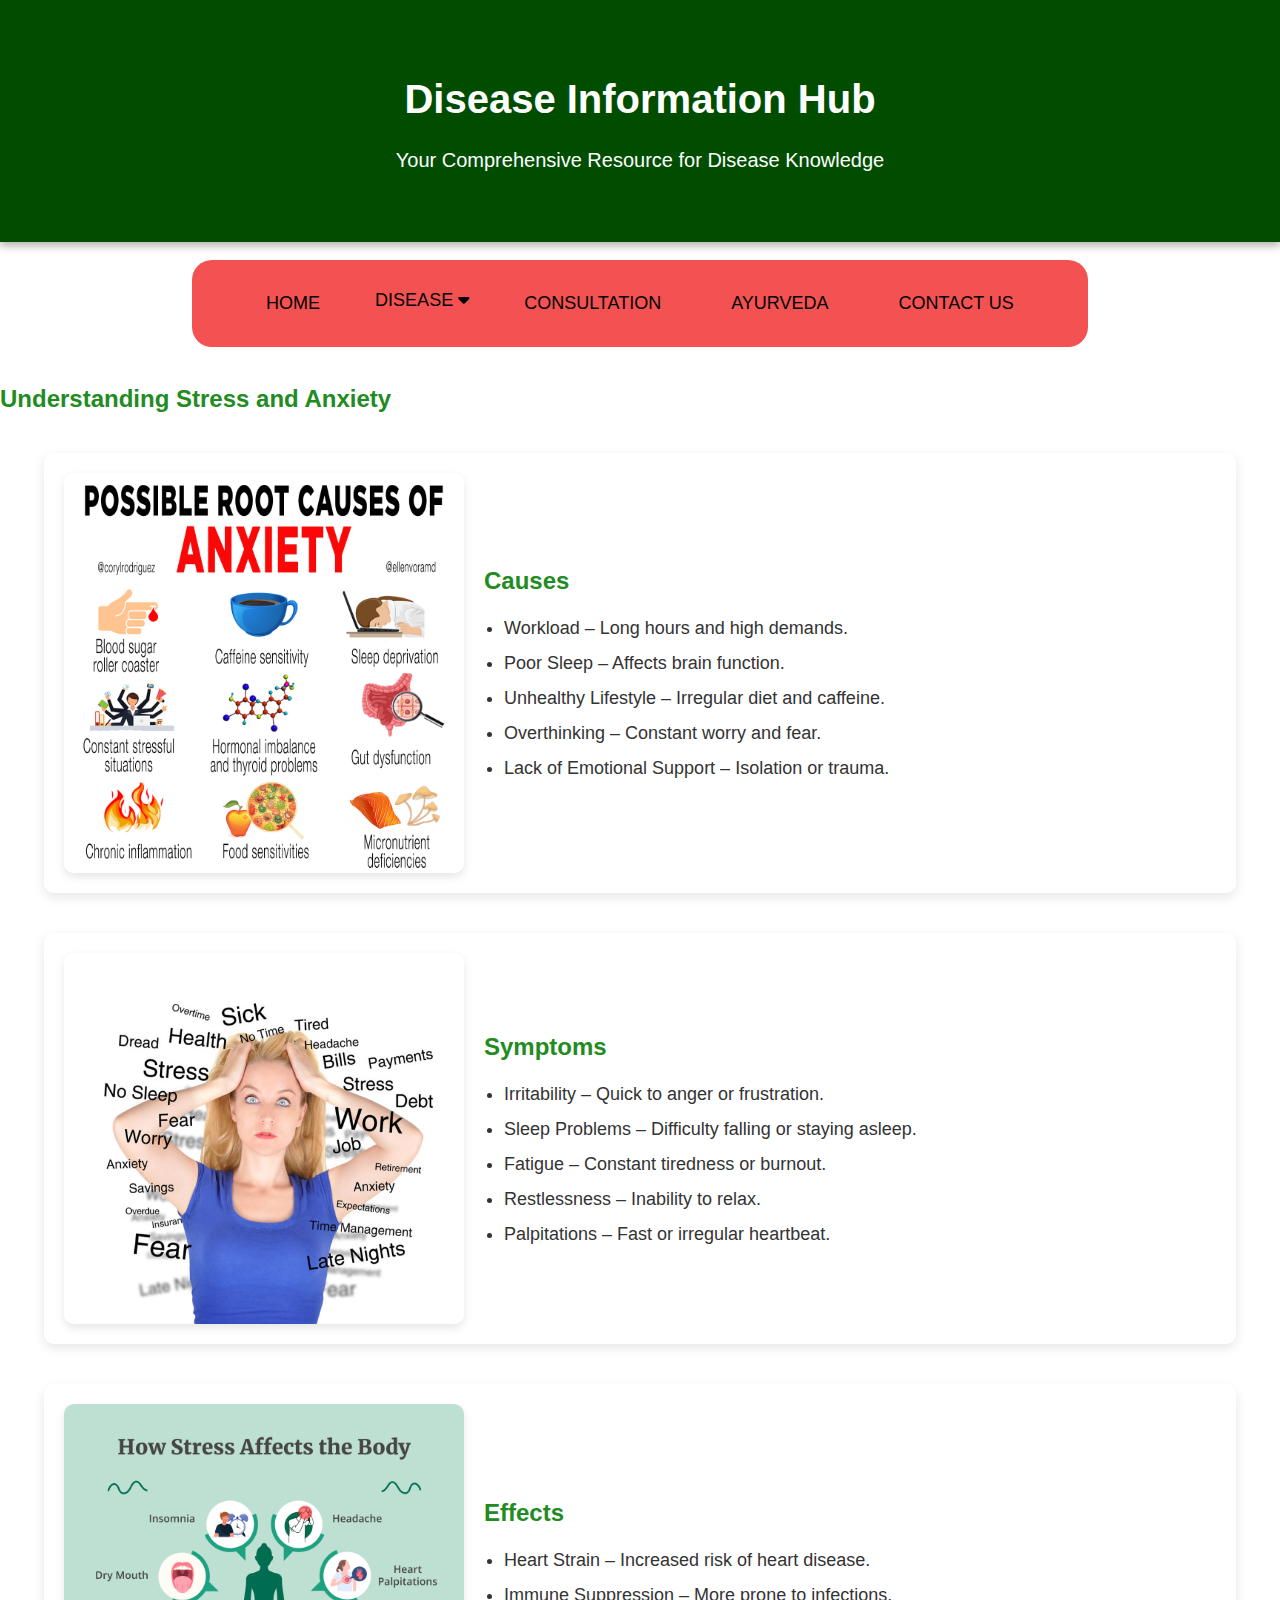
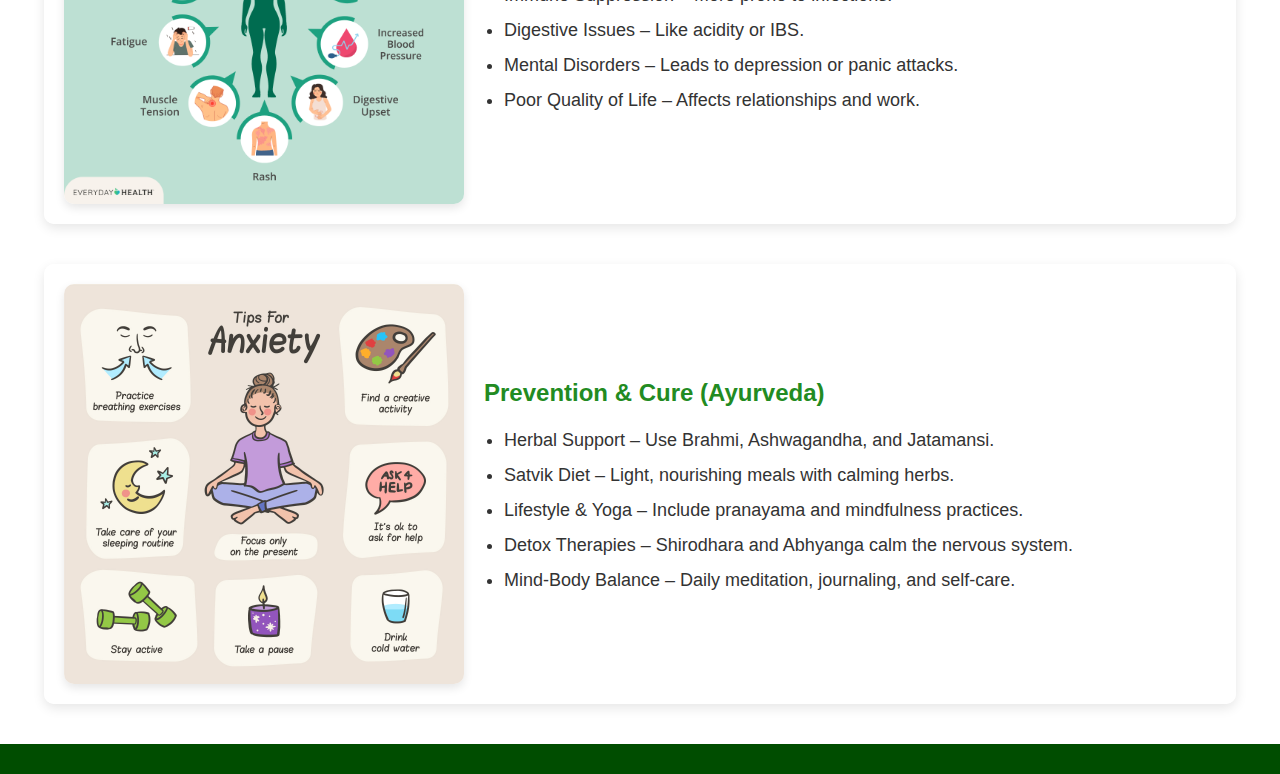
<file: stress_and_anxiety.html>
<!DOCTYPE html>
<html lang="en">
<head>
    <title>Stress and Anxiety</title>
    <link rel="stylesheet" href="fin.css">
    <link rel="stylesheet" href="style1.css" />
       <link href="https://cdnjs.cloudflare.com/ajax/libs/font-awesome/6.0.0-beta3/css/all.min.css" rel="stylesheet">
</head>
<body>
    <header class="header">
        <h1>Disease Information Hub</h1>
        <p>Your Comprehensive Resource for Disease Knowledge</p>
    </header>
    <br>
    <nav class="navbar">
          <ul>
            <li><a href="index.html">Home</a></li>
            <div class="dropdown">
              <button class="dropbtn">Disease
                <i class="fa fa-caret-down"></i>
              </button>
              <div class="dropdown-content">
                <a href="heart_disease.html">Heart Disease</a>
                <a href="diabetes.html">Diabetes</a>
                <a href="high_blood_pressure.html">High Blood Pressure</a>
                <a href="stress_and_anxiety.html">Stress & Anxiety</a>
                <a href="cold_and_cough.html">Cold & Cough</a>
                <a href="constipation.html">Constipation</a>
              </div>
            </div>
            <li><a href="consultation.html">Consultation</a></li>
            <li><a href="ayurveda.html">Ayurveda</a></li>
            <li><a href="contact_us.html">Contact Us</a></li>
          </ul>
        </nav>
      </div>
      <br>
    <main>
        <h2 class="main">Understanding Stress and Anxiety</h2>
        <section class="section">
            <img src="c4.jpg" alt="Causes of Stress and Anxiety" class="section-img">
            <div class="content">
                <h2>Causes</h2>
                <ul><li>Workload – Long hours and high demands.</li><li>Poor Sleep – Affects brain function.</li><li>Unhealthy Lifestyle – Irregular diet and caffeine.</li><li>Overthinking – Constant worry and fear.</li><li>Lack of Emotional Support – Isolation or trauma.</li></ul>
            </div>
        </section>
        <section class="section">
            <img src="s4.jpg" alt="Symptoms of Stress and Anxiety" class="section-img">
            <div class="content">
                <h2>Symptoms</h2>
                <ul><li>Irritability – Quick to anger or frustration.</li><li>Sleep Problems – Difficulty falling or staying asleep.</li><li>Fatigue – Constant tiredness or burnout.</li><li>Restlessness – Inability to relax.</li><li>Palpitations – Fast or irregular heartbeat.</li></ul>
            </div>
        </section>
        <section class="section">
            <img src="e4.png" alt="Effects of Stress and Anxiety" class="section-img">
            <div class="content">
                <h2>Effects</h2>
                <ul><li>Heart Strain – Increased risk of heart disease.</li><li>Immune Suppression – More prone to infections.</li><li>Digestive Issues – Like acidity or IBS.</li><li>Mental Disorders – Leads to depression or panic attacks.</li><li>Poor Quality of Life – Affects relationships and work.</li></ul>
            </div>
        </section>
        <section class="section">
            <img src="ce4.png" alt="Cure for Stress and Anxiety" class="section-img">
            <div class="content">
                <h2>Prevention & Cure (Ayurveda)</h2>
                <ul><li>Herbal Support – Use Brahmi, Ashwagandha, and Jatamansi.</li><li>Satvik Diet – Light, nourishing meals with calming herbs.</li><li>Lifestyle & Yoga – Include pranayama and mindfulness practices.</li><li>Detox Therapies – Shirodhara and Abhyanga calm the nervous system.</li><li>Mind-Body Balance – Daily meditation, journaling, and self-care.</li></ul>
            </div>
        </section>
    </main>
    <footer class="footer"></footer>
</body>
</html>
</file>
<file: style1.css>
.logo {
  max-width: 100%;
  height: auto;
  max-height: 80px;
  transition: transform 0.3s ease;
  margin-left: 10px;
  margin-right: 25px;
  border-radius: 50%;
  object-fit: cover;
  border: 3px solid black;

}

.logo:hover {
  transform: scale(1.1);
}
.website-title{
  font-family: 'Brush Script MT', cursive;
  text-align: center;
  font-size: 100px;
}
.website-title:hover {
    color: goldenrod; 
    cursor: pointer; 
    transform: scale(1.1); 
    transition: all 0.3s ease; 
    text-shadow: 5px 5px 10px rgba(0, 0, 0, 0.3);
    letter-spacing: 3px; 
}
.image {
  overflow: hidden;
  display: inline-block;
  transition: transform 0.3s ease;
  border-radius: 5%;
  align-content: last baseline;
}

.image:hover {
  transform: scale(1.1);
}
.table1 table, th, td {
  border: 0px solid black;
  border-collapse: collapse;
  
}
.luxury-heading {
  font-family: 'Georgia', serif; 
  font-size: 48px;
  font-weight: bold;
  color: #1a4d26;
  text-align: center;
  line-height: 1.4; 
  letter-spacing: 2px; 
  text-transform: uppercase;
  margin: 50px 20px; 
  padding: 20px; 
  background-image: linear-gradient(45deg, rgba(240, 248, 255, 0.8), rgba(210, 180, 140, 0.8)); 
  border-radius: 15px; 
  box-shadow: 0 4px 20px rgba(0, 0, 0, 0.1); 
  transition: transform 0.3s ease, color 0.3s ease; 
}
.fl:hover {
  transform: scale(1.1);
}
@media (max-width: 1024px) {
  .navbar ul {
    flex-direction: column;
  }

  .dropbtn {
    width: 100%;
    text-align: left;
  }

  .dropdown-content {
    position: static;
  }

  table {
    width: 100%;
  }

  td {
    display: block;
    width: 100%;
    text-align: center;
  }

  img {
    max-width: 100%;
    height: auto;
  }
  .website-title{
  font-family: 'Brush Script MT', cursive;
  text-align: center;
  font-size: 50px;
}
}

@media (max-width: 768px) {
  .footer-container {
    flex-direction: column;
    align-items: center;
  }

  .footer-column {
    text-align: center;
  }

  .logo {
    height: 40px;
  }

  .website-title{
  font-family: 'Brush Script MT', cursive;
  text-align: center;
  font-size: 50px;
}
}

@media (max-width: 480px)
{
  .dropbtn, .navbar a {
    font-size: 14px;
    padding: 8px;
  }

  h1, h2, h3 {
    font-size: 90%;
  }

  .image {
    width: 100%;
    height: auto;
    margin: 10px 0;
  }

  .footer-column p, .footer-column ul li {
    font-size: 14px;
  }
  .website-title{
  font-family: 'Brush Script MT', cursive;
  text-align: center;
  font-size: 50px;
}
}
body {
  margin: 0;
  font-family: Arial, sans-serif;
}

.navbar {
  background-color: #f45252;
  align-content: center;
  margin-left: 15%;
  margin-right: 15%;
  border-radius: 20px;
  padding: 20px 0;
}

.navbar ul {
  list-style-type: none;
  margin: 0;
  padding: 0;
  display: flex;
  justify-content: center;
  max-width: 1200px;
}

.navbar ul li {
  margin: 0 15px;
  position: relative; 
}

.navbar ul li a {
  text-decoration: none;
  color: black;
  font-size: 18px;
  text-transform: uppercase;
  padding: 10px 20px;
  display: block;
  transition: background-color 0.3s ease;
}

.navbar ul li a:hover {
  background-color: white;
  border-radius: 5px;
}


.dropdown {
  position: relative;
}

.dropbtn {
  background-color: #f45252;
  border: none;
  color: black;
  padding: 10px 20px;
  font-size: 18px;
  cursor: pointer;
  text-transform: uppercase;
  display: block;
  transition: background-color 0.3s ease;
}

.dropdown:hover .dropbtn {
  background-color: white;
  border-radius: 5px;
}

.dropdown-content {
  display: none;
  position: absolute;
  background-color: white;
  min-width: 160px;
  z-index: 1;
  box-shadow: 0 8px 16px rgba(0, 0, 0, 0.2);
  border-radius: 5px;
}

.dropdown-content a {
  color: black;
  padding: 12px 16px;
  text-decoration: none;
  display: block;
  text-transform: uppercase;
}

.dropdown-content a:hover {
  background-color: #f45252;
  color: white;
}


.dropdown:hover .dropdown-content {
  display: block;
}

footer {

  background-color: #022D36;
  color: #f1f1f1;
  padding: 40px 20px;
  font-family: 'Arial', sans-serif;
  text-align: left;
}


.footer-container {
  display: grid;
  grid-template-columns: repeat(auto-fill, minmax(250px, 1fr)); 
  gap: 20px;
  padding: 0 20px;
  max-width: 100%;
  margin: 0 auto;
}
.footer-column {
  display: flex;
  flex-direction: column;
}
.footer-column h4 {
  font-size: 18px;
  margin-bottom: 10px;
  color: #ffffff;
  text-transform: uppercase;
  font-weight: bold;
}
.footer-column p, .footer-column a, .footer-column li {
  font-size: 14px;
  margin-bottom: 8px;
  color: #e1e1e1; 
  text-decoration: none;
  transition: color 0.3s ease;
}
.footer-column a:hover {
  color: gold; 
}
.footer-column ul {
  list-style: none;
  padding-left: 0;
}
.footer-column ul li {
  margin-bottom: 8px;
}

@media (max-width: 1024px) {
  .navbar ul {
    flex-direction: column;
    align-items: center;
  }

  .dropbtn {
    width: 100%;
    text-align: left;
  }

  .dropdown-content {
    position: static;
  }

  table {
    width: 100%;
  }

  td {
    display: block;
    width: 100%;
    text-align: center;
  }


    .image {
      width: 80%; 
      margin: 10px auto;
    }


  .footer-container {
    grid-template-columns: 1fr 1fr;
  }

  .footer-column {
    text-align: center;
  }

  .logo {
    height: 40px;
  }

  .website-title {
    font-size: 28px;
  }

  .luxury-heading {
    font-size: 36px;
  }
  .website-title{
  font-family: 'Brush Script MT', cursive;
  text-align: center;
  font-size: 50px;
}
}


@media (max-width: 768px) {
  .navbar ul {
    flex-direction: column;
    align-items: center;
  }

  .navbar ul li {
    width: 100%;
    margin: 5px 0;
  }

  .navbar ul li a {
    padding: 15px;
    width: 100%;
    text-align: left;
  }

  .logo {
    height: 40px;
    margin: 5px;
  }

  .website-title {
    font-size: 24px;
  }

  .luxury-heading {
    font-size: 30px;
  }

  table {
    width: 100%;
    margin-top: 20px;
  }

  .image {
    width: 70%; 
    margin: 10px auto;
  }

  footer .footer-container {
    grid-template-columns: 1fr;
  }

  footer .footer-column {
    text-align: center;
  }

  h1, h2, h3 {
    font-size: 18px;
  }

  .footer-column p,
  .footer-column a,
  .footer-column li {
    font-size: 12px;
  }
  .website-title{
  font-family: 'Brush Script MT', cursive;
  text-align: center;
  font-size: 50px;
}
}


@media (max-width: 480px) {
  .navbar ul li {
    margin: 10px 0;
  }

  .navbar ul li a {
    padding: 10px 20px;
    font-size: 16px;
  }

  .website-title {
    font-size: 20px;
  }

  .luxury-heading {
    font-size: 24px;
  }

  .logo {
    height: 35px;
    margin: 5px;
  }

  .image {
    width: 60%; 
    margin: 10px auto;
  }

  footer .footer-container {
    grid-template-columns: 1fr;
  }

  footer .footer-column {
    text-align: center;
  }

  .footer-column p,
  .footer-column a,
  .footer-column li {
    font-size: 12px;
  }

  .luxury-heading {
    font-size: 22px;
  }
  .website-title{
  font-family: 'Brush Script MT', cursive;
  text-align: center;
  font-size: 50px;
}
}
</file>
<file: fin.css>
body {
    font-family: 'Arial', sans-serif;
    margin: 0;
    padding: 0;
    color: #333;
}


.header {
    background-color: #004d00;
    color: white;  
    text-align: center;
    padding: 50px 10px;
    font-size: 20px;
    box-shadow: 0 4px 8px rgba(0, 0, 0, 0.3);
}


.header h1 {
    color: white ;
}


h2 {
    color: #228B22; 
}

h3 {
    color: #2E8B57; 
}


.section {
    background-color: rgba(255, 255, 255, 0.85); 
    display: flex;
    flex-wrap: wrap;
    align-items: center;
    margin: 40px auto;
    padding: 20px;
    width: 90%;
    border-radius: 10px;
    box-shadow: 0 4px 12px rgba(0, 0, 0, 0.1);
    transition: transform 0.3s ease-in-out, box-shadow 0.3s ease-in-out;
}

.section:hover {
    transform: scale(1.02);
    box-shadow: 0 6px 15px rgba(0, 0, 0, 0.2);
}


.section-img {
    width: 100%;
    max-width: 400px;
    border-radius: 10px;
    box-shadow: 0 4px 10px rgba(0, 0, 0, 0.1);
    transition: transform 0.3s ease-in-out, box-shadow 0.3s ease-in-out;
}

.section-img:hover {
    transform: scale(1.05);
    box-shadow: 0 6px 15px rgba(0, 0, 0, 0.15);
}


.content {
    flex: 1;
    padding: 20px;
}

ul {
    padding-left: 20px;
}

ul li {
    font-size: 18px;
    margin: 8px 0;
    line-height: 1.5;
}


.footer {
    background-color: #004d00; 
    color: white;
    text-align: center;
    padding: 15px;
    margin-top: 40px;
    font-size: 16px;
}
</file>
